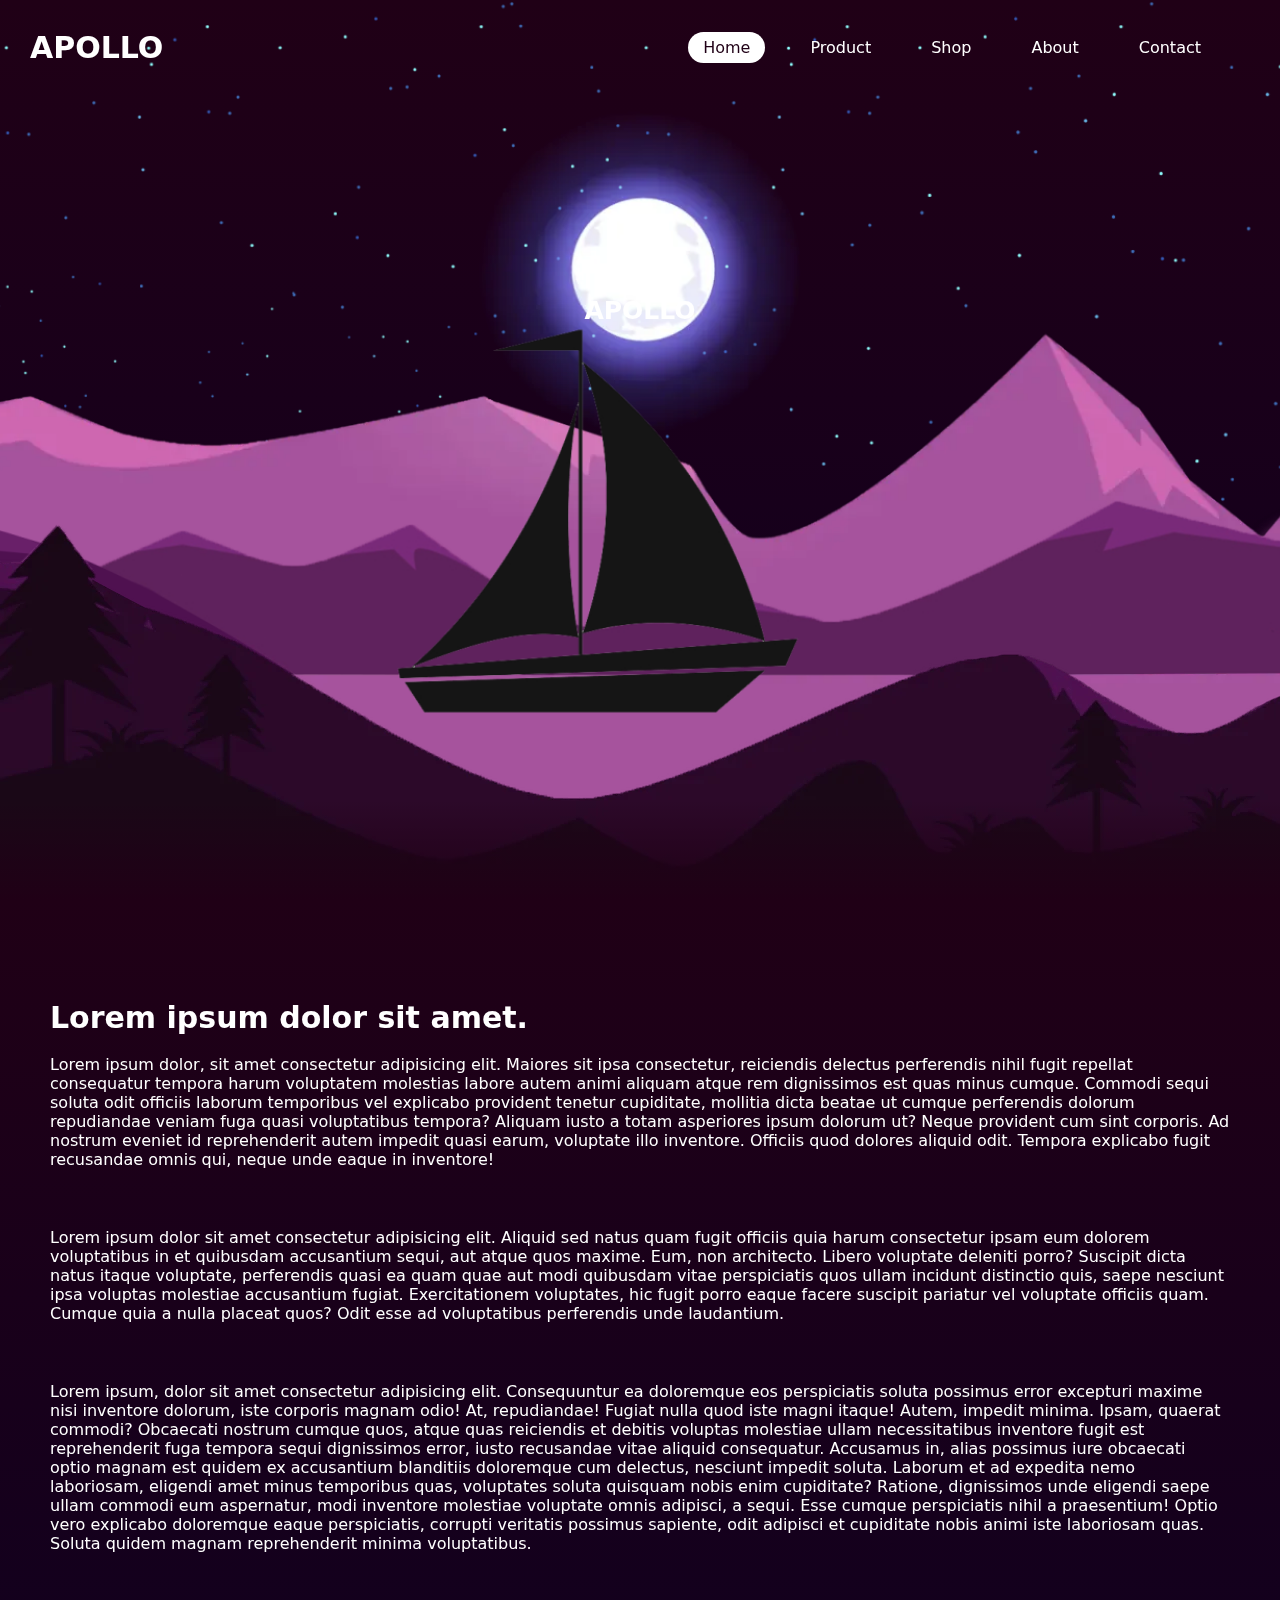
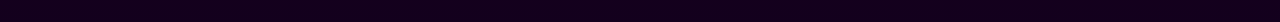
<file: index.html>
<!DOCTYPE html>
<html lang="en">
  <head>
    <meta charset="UTF-8" />
    <meta name="viewport" content="width=device-width, initial-scale=1.0" />
    <link rel="stylesheet" href="style.css" />
    <title>Document</title>
  </head>
  <body>
    <header>
      <h2><a href="#" class="logo"> apollo</a></h2>
      <ul>
        <li><a href="#" class="active">Home</a></li>
        <li><a href="#">Product</a></li>
        <li><a href="#">Shop</a></li>
        <li><a href="#">About</a></li>
        <li><a href="#">Contact</a></li>
      </ul>
    </header>
    <section class="main">
      <img src="img/stars1.png" id="stars" />
      <h2 class="apollo">apollo</h2>
      <img src="img/moon2.png" id="moon" />
      <img src="img/mountains3.png" id="mountains3" />
      <img src="img/mountains4.png" id="mountains4" />
      <img src="img/river5.png" id="river" />
      <img src="img/boat6.png" id="boat" />
      <img src="img/mountains7.png" id="mountains7" />
    </section>
    <div class="content">
      <h2>Lorem ipsum dolor sit amet.</h2>
      <p>
        Lorem ipsum dolor, sit amet consectetur adipisicing elit. Maiores sit
        ipsa consectetur, reiciendis delectus perferendis nihil fugit repellat
        consequatur tempora harum voluptatem molestias labore autem animi
        aliquam atque rem dignissimos est quas minus cumque. Commodi sequi
        soluta odit officiis laborum temporibus vel explicabo provident tenetur
        cupiditate, mollitia dicta beatae ut cumque perferendis dolorum
        repudiandae veniam fuga quasi voluptatibus tempora? Aliquam iusto a
        totam asperiores ipsum dolorum ut? Neque provident cum sint corporis. Ad
        nostrum eveniet id reprehenderit autem impedit quasi earum, voluptate
        illo inventore. Officiis quod dolores aliquid odit. Tempora explicabo
        fugit recusandae omnis qui, neque unde eaque in inventore!
      </p>
      <br />
      <p>
        Lorem ipsum dolor sit amet consectetur adipisicing elit. Aliquid sed
        natus quam fugit officiis quia harum consectetur ipsam eum dolorem
        voluptatibus in et quibusdam accusantium sequi, aut atque quos maxime.
        Eum, non architecto. Libero voluptate deleniti porro? Suscipit dicta
        natus itaque voluptate, perferendis quasi ea quam quae aut modi
        quibusdam vitae perspiciatis quos ullam incidunt distinctio quis, saepe
        nesciunt ipsa voluptas molestiae accusantium fugiat. Exercitationem
        voluptates, hic fugit porro eaque facere suscipit pariatur vel voluptate
        officiis quam. Cumque quia a nulla placeat quos? Odit esse ad
        voluptatibus perferendis unde laudantium.
      </p>
      <br />
      <p>
        Lorem ipsum, dolor sit amet consectetur adipisicing elit. Consequuntur
        ea doloremque eos perspiciatis soluta possimus error excepturi maxime
        nisi inventore dolorum, iste corporis magnam odio! At, repudiandae!
        Fugiat nulla quod iste magni itaque! Autem, impedit minima. Ipsam,
        quaerat commodi? Obcaecati nostrum cumque quos, atque quas reiciendis et
        debitis voluptas molestiae ullam necessitatibus inventore fugit est
        reprehenderit fuga tempora sequi dignissimos error, iusto recusandae
        vitae aliquid consequatur. Accusamus in, alias possimus iure obcaecati
        optio magnam est quidem ex accusantium blanditiis doloremque cum
        delectus, nesciunt impedit soluta. Laborum et ad expedita nemo
        laboriosam, eligendi amet minus temporibus quas, voluptates soluta
        quisquam nobis enim cupiditate? Ratione, dignissimos unde eligendi saepe
        ullam commodi eum aspernatur, modi inventore molestiae voluptate omnis
        adipisci, a sequi. Esse cumque perspiciatis nihil a praesentium! Optio
        vero explicabo doloremque eaque perspiciatis, corrupti veritatis
        possimus sapiente, odit adipisci et cupiditate nobis animi iste
        laboriosam quas. Soluta quidem magnam reprehenderit minima voluptatibus.
      </p>
      <br />
    </div>
    <script src="main.js"></script>
  </body>
</html>
</file>
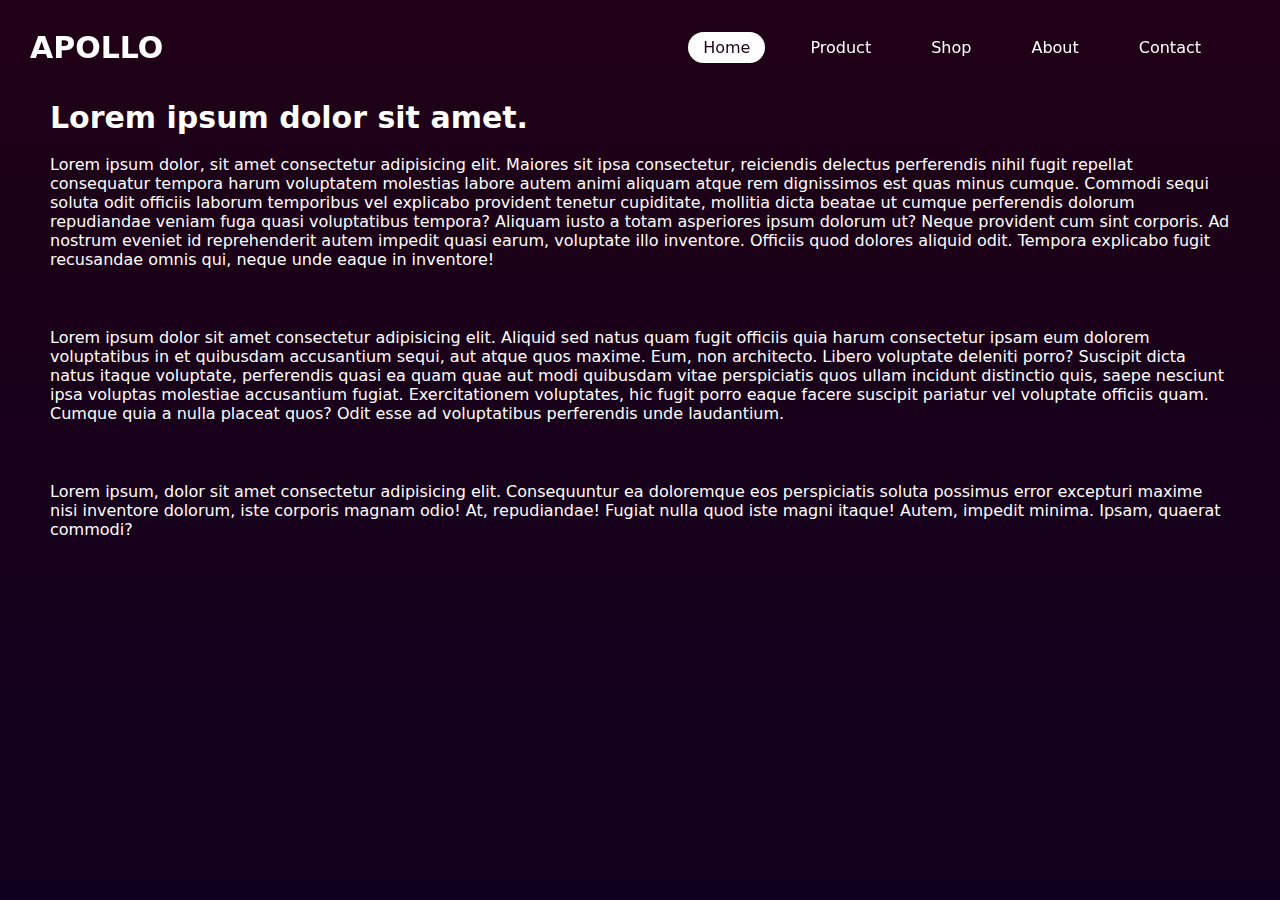
<file: about.html>
<!DOCTYPE html>
<html lang="en">
  <head>
    <meta charset="UTF-8" />
    <meta name="viewport" content="width=device-width, initial-scale=1.0" />
    <title>Document</title>
    <link rel="stylesheet" href="style.css" />
  </head>
  <body>
    <header>
      <h2><a href="index.html" class="logo"> apollo</a></h2>
      <ul>
        <li><a href="index.html" class="active">Home</a></li>
        <li><a href="product.html">Product</a></li>
        <li><a href="shop.html">Shop</a></li>
        <li><a href="about.html">About</a></li>
        <li><a href="contact.html">Contact</a></li>
      </ul>
    </header>

    <div class="content">
      <h2>Lorem ipsum dolor sit amet.</h2>
      <p>
        Lorem ipsum dolor, sit amet consectetur adipisicing elit. Maiores sit
        ipsa consectetur, reiciendis delectus perferendis nihil fugit repellat
        consequatur tempora harum voluptatem molestias labore autem animi
        aliquam atque rem dignissimos est quas minus cumque. Commodi sequi
        soluta odit officiis laborum temporibus vel explicabo provident tenetur
        cupiditate, mollitia dicta beatae ut cumque perferendis dolorum
        repudiandae veniam fuga quasi voluptatibus tempora? Aliquam iusto a
        totam asperiores ipsum dolorum ut? Neque provident cum sint corporis. Ad
        nostrum eveniet id reprehenderit autem impedit quasi earum, voluptate
        illo inventore. Officiis quod dolores aliquid odit. Tempora explicabo
        fugit recusandae omnis qui, neque unde eaque in inventore!
      </p>
      <br />
      <p>
        Lorem ipsum dolor sit amet consectetur adipisicing elit. Aliquid sed
        natus quam fugit officiis quia harum consectetur ipsam eum dolorem
        voluptatibus in et quibusdam accusantium sequi, aut atque quos maxime.
        Eum, non architecto. Libero voluptate deleniti porro? Suscipit dicta
        natus itaque voluptate, perferendis quasi ea quam quae aut modi
        quibusdam vitae perspiciatis quos ullam incidunt distinctio quis, saepe
        nesciunt ipsa voluptas molestiae accusantium fugiat. Exercitationem
        voluptates, hic fugit porro eaque facere suscipit pariatur vel voluptate
        officiis quam. Cumque quia a nulla placeat quos? Odit esse ad
        voluptatibus perferendis unde laudantium.
      </p>
      <br />
      <p>
        Lorem ipsum, dolor sit amet consectetur adipisicing elit. Consequuntur
        ea doloremque eos perspiciatis soluta possimus error excepturi maxime
        nisi inventore dolorum, iste corporis magnam odio! At, repudiandae!
        Fugiat nulla quod iste magni itaque! Autem, impedit minima. Ipsam,
        quaerat commodi?
      </p>
      <br />
    </div>
  </body>
</html>
</file>
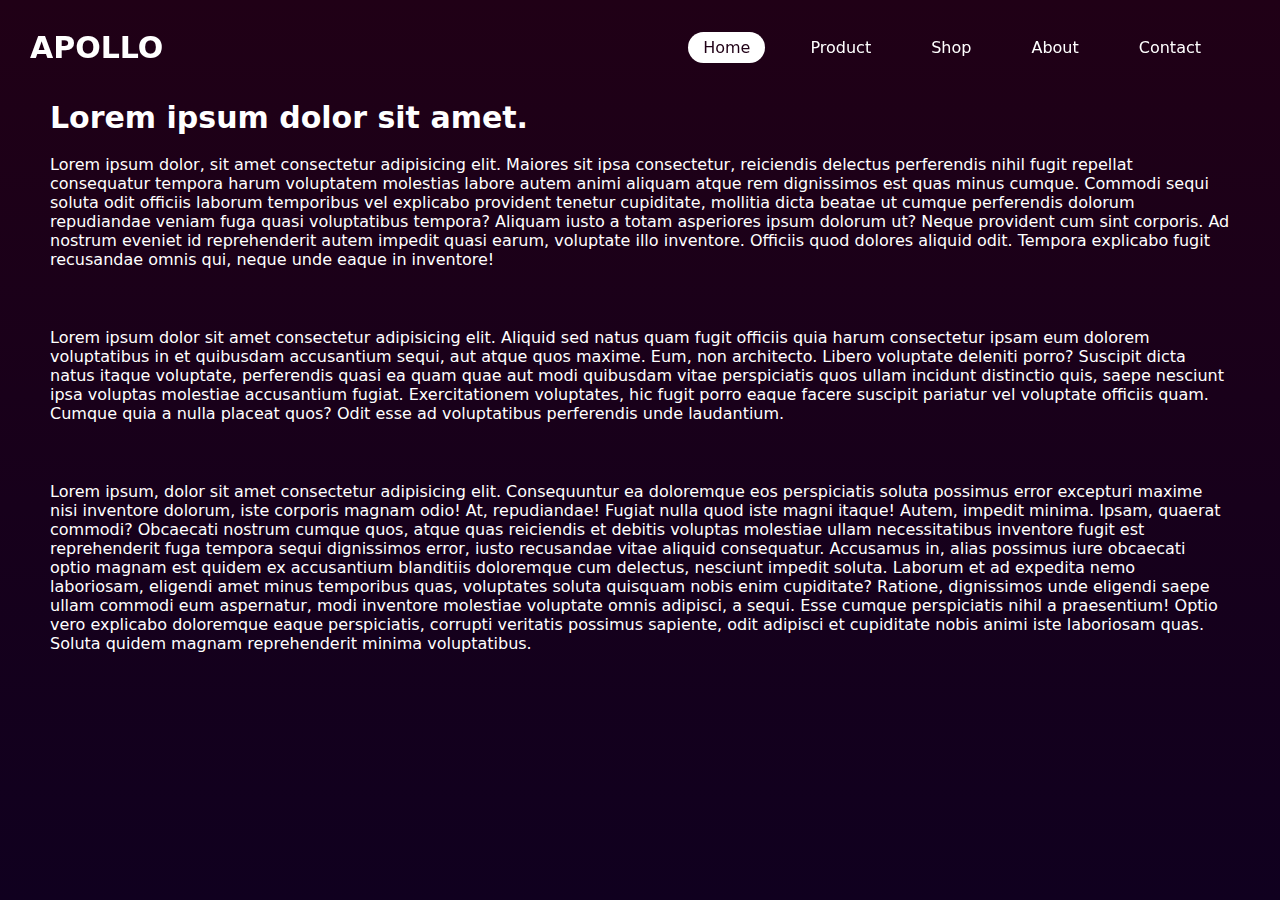
<file: contact.html>
<!DOCTYPE html>
<html lang="en">
  <head>
    <meta charset="UTF-8" />
    <meta name="viewport" content="width=device-width, initial-scale=1.0" />
    <title>Contact</title>
    <link rel="stylesheet" href="style.css" />
  </head>

  <body>
    <header>
      <h2><a href="index.html" class="logo"> apollo</a></h2>
      <ul>
        <li><a href="index.html" class="active">Home</a></li>
        <li><a href="product.html">Product</a></li>
        <li><a href="shop.html">Shop</a></li>
        <li><a href="about.html">About</a></li>
        <li><a href="contact.html">Contact</a></li>
      </ul>
    </header>

    <div class="content">
      <h2>Lorem ipsum dolor sit amet.</h2>
      <p>
        Lorem ipsum dolor, sit amet consectetur adipisicing elit. Maiores sit
        ipsa consectetur, reiciendis delectus perferendis nihil fugit repellat
        consequatur tempora harum voluptatem molestias labore autem animi
        aliquam atque rem dignissimos est quas minus cumque. Commodi sequi
        soluta odit officiis laborum temporibus vel explicabo provident tenetur
        cupiditate, mollitia dicta beatae ut cumque perferendis dolorum
        repudiandae veniam fuga quasi voluptatibus tempora? Aliquam iusto a
        totam asperiores ipsum dolorum ut? Neque provident cum sint corporis. Ad
        nostrum eveniet id reprehenderit autem impedit quasi earum, voluptate
        illo inventore. Officiis quod dolores aliquid odit. Tempora explicabo
        fugit recusandae omnis qui, neque unde eaque in inventore!
      </p>
      <br />
      <p>
        Lorem ipsum dolor sit amet consectetur adipisicing elit. Aliquid sed
        natus quam fugit officiis quia harum consectetur ipsam eum dolorem
        voluptatibus in et quibusdam accusantium sequi, aut atque quos maxime.
        Eum, non architecto. Libero voluptate deleniti porro? Suscipit dicta
        natus itaque voluptate, perferendis quasi ea quam quae aut modi
        quibusdam vitae perspiciatis quos ullam incidunt distinctio quis, saepe
        nesciunt ipsa voluptas molestiae accusantium fugiat. Exercitationem
        voluptates, hic fugit porro eaque facere suscipit pariatur vel voluptate
        officiis quam. Cumque quia a nulla placeat quos? Odit esse ad
        voluptatibus perferendis unde laudantium.
      </p>
      <br />
      <p>
        Lorem ipsum, dolor sit amet consectetur adipisicing elit. Consequuntur
        ea doloremque eos perspiciatis soluta possimus error excepturi maxime
        nisi inventore dolorum, iste corporis magnam odio! At, repudiandae!
        Fugiat nulla quod iste magni itaque! Autem, impedit minima. Ipsam,
        quaerat commodi? Obcaecati nostrum cumque quos, atque quas reiciendis et
        debitis voluptas molestiae ullam necessitatibus inventore fugit est
        reprehenderit fuga tempora sequi dignissimos error, iusto recusandae
        vitae aliquid consequatur. Accusamus in, alias possimus iure obcaecati
        optio magnam est quidem ex accusantium blanditiis doloremque cum
        delectus, nesciunt impedit soluta. Laborum et ad expedita nemo
        laboriosam, eligendi amet minus temporibus quas, voluptates soluta
        quisquam nobis enim cupiditate? Ratione, dignissimos unde eligendi saepe
        ullam commodi eum aspernatur, modi inventore molestiae voluptate omnis
        adipisci, a sequi. Esse cumque perspiciatis nihil a praesentium! Optio
        vero explicabo doloremque eaque perspiciatis, corrupti veritatis
        possimus sapiente, odit adipisci et cupiditate nobis animi iste
        laboriosam quas. Soluta quidem magnam reprehenderit minima voluptatibus.
      </p>
      <br />
    </div>
  </body>
</html>
</file>
<file: style.css>
* {
  margin: 0;
  padding: 0;
}
body {
  background: linear-gradient(#200016, #10001f);
  height: 100vh;
  font-family: system-ui;
}
a {
  text-decoration: none;
  color: #fff;
}
header {
  position: fixed;
  width: 95%;
  z-index: 100;
  display: flex;
  justify-content: space-between;
  align-items: center;
  margin: 30px;
}
header .logo {
  font-size: 30px;
  text-transform: uppercase;
}
header ul {
  display: flex;
  justify-content: center;
  align-items: center;
  list-style: none;
}
header ul li {
  margin-right: 30px;
  border-radius: 20px;
}
header ul li a {
  padding: 6px 15px;
  border-radius: 20px;
}
header ul li a:hover,
.active {
  background: #fff;
  color: #200016;
}
.main {
  position: relative;
  height: 100vh;
  width: 100%;
  display: flex;
  justify-content: center;
  align-items: center;
  overflow: hidden;
}
.main::after {
  content: "";
  position: absolute;
  bottom: 0;
  height: 100px;
  width: 100%;
  background: linear-gradient(to top, #200016, transparent);
}
.main img {
  position: absolute;
  width: 100%;
  height: 100vh;
  object-fit: cover;
}
#moon {
  mix-blend-mode: screen;
  transform: translateY(80px);
}
.apollo {
  display: flex;
  color: #fff;
  font-size: 25px;
  text-transform: uppercase;
  transform: translateY(-140px);
}
.content {
  color: #fff;
  padding: 30px;
  position: relative;
  top: 50px;
}
.content h2 {
  margin: 20px;
  font-size: 30px;
}
.content p {
  margin: 20px;
}
.hidden {
  display: none;
}
</file>
